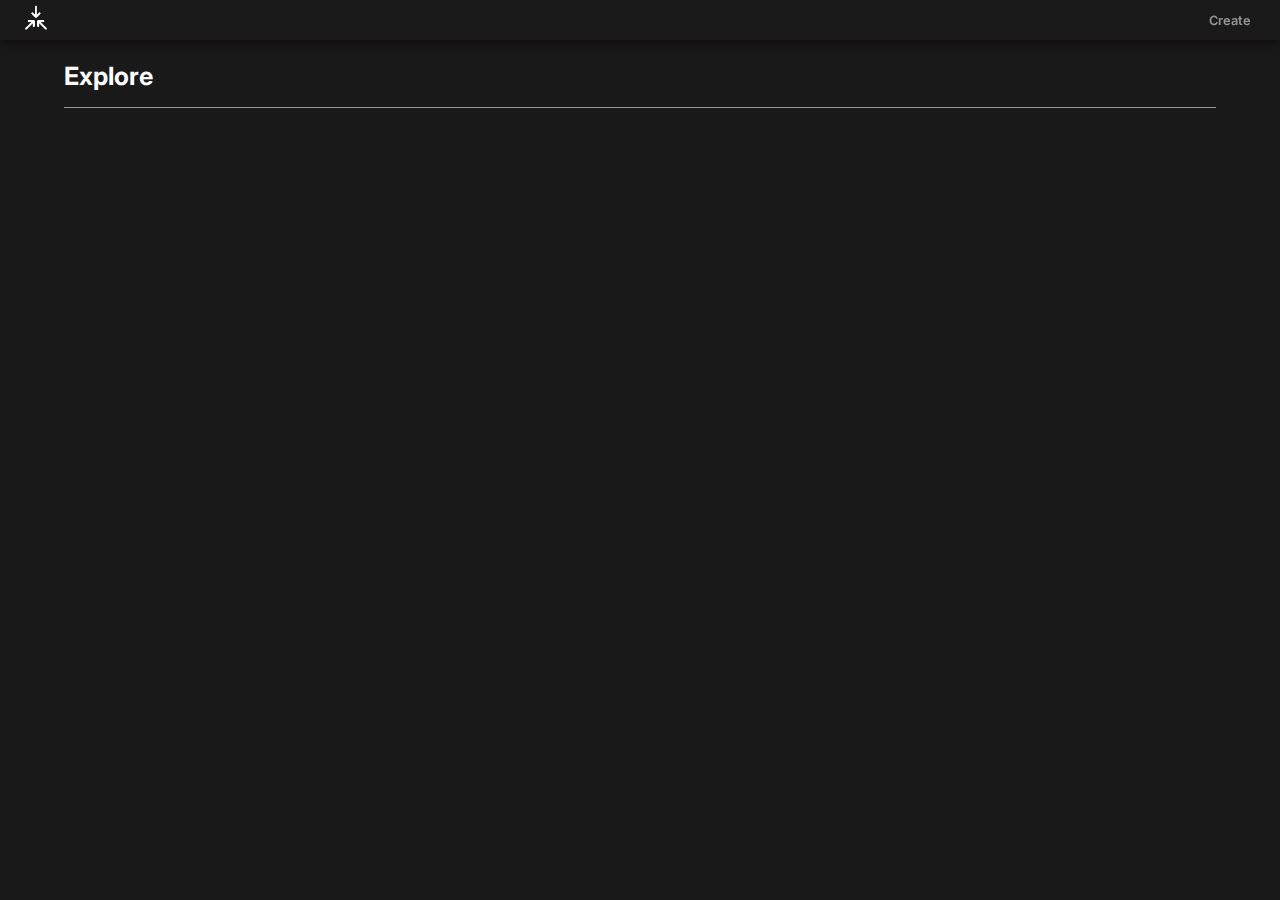
<file: index.html>
<!DOCTYPE html>
<html lang="en">
<head>
    <meta charset="UTF-8">
    <meta name="viewport" content="width=device-width, initial-scale=1.0">
    
    <link rel="icon" href="./assets/icon/scp-logo-main-white-transparent.png">
    
    <title>SCP Foundation</title>

    <link rel="stylesheet" href="styles/style.css">
    <link rel="stylesheet" href="styles/container-new-content.css">
    <link rel="stylesheet" href="styles/explore-page-styling.css">
    
    <link rel="stylesheet" href="./styles/nav-bar-styling.css">

    <link rel="preconnect" href="https://fonts.googleapis.com">
    <link rel="preconnect" href="https://fonts.gstatic.com" crossorigin>
    <link href="https://fonts.googleapis.com/css2?family=Inter:wght@100..900&display=swap" rel="stylesheet">
</head>
<body>
    <div class="nav-bar-container">
        <img src="./assets/icon/scp-logo-main-true-transparent-white.png" alt="" class="nav-bar-logo" onclick="home()">
        <div class="nav-link-container">
            <a href="./pages/create-scp.html">Create</a>
        </div>
    </div>
    <script type="module" src="./scripts/calldata.js" defer></script>
    
    <section class="explore-main" id="explore-sec-container">
        <div class="explore-title-container" id="explore-title-dyn">
            <h1 id="explore-editable-title">Explore</h1>
        </div>
    </section>

    <section class="category-super-wrapper">
    </section>
</body>
</html>
</file>
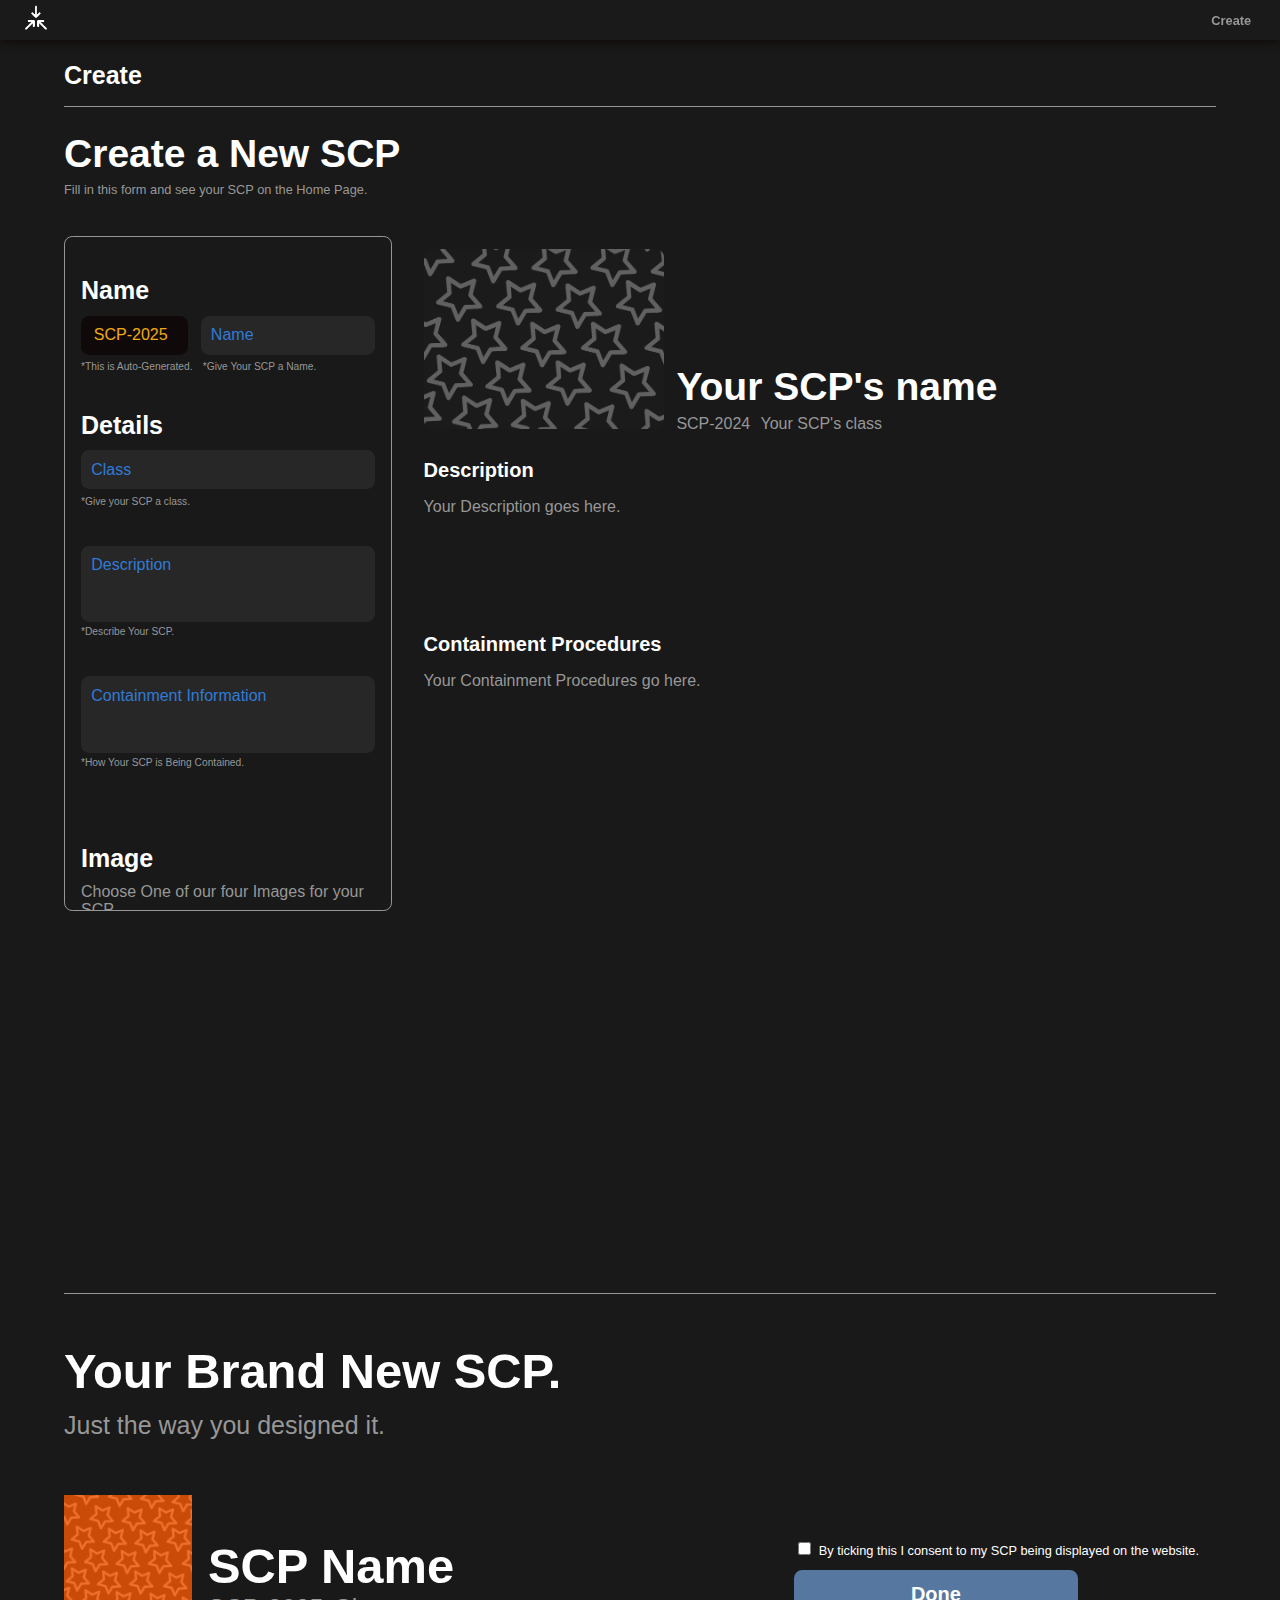
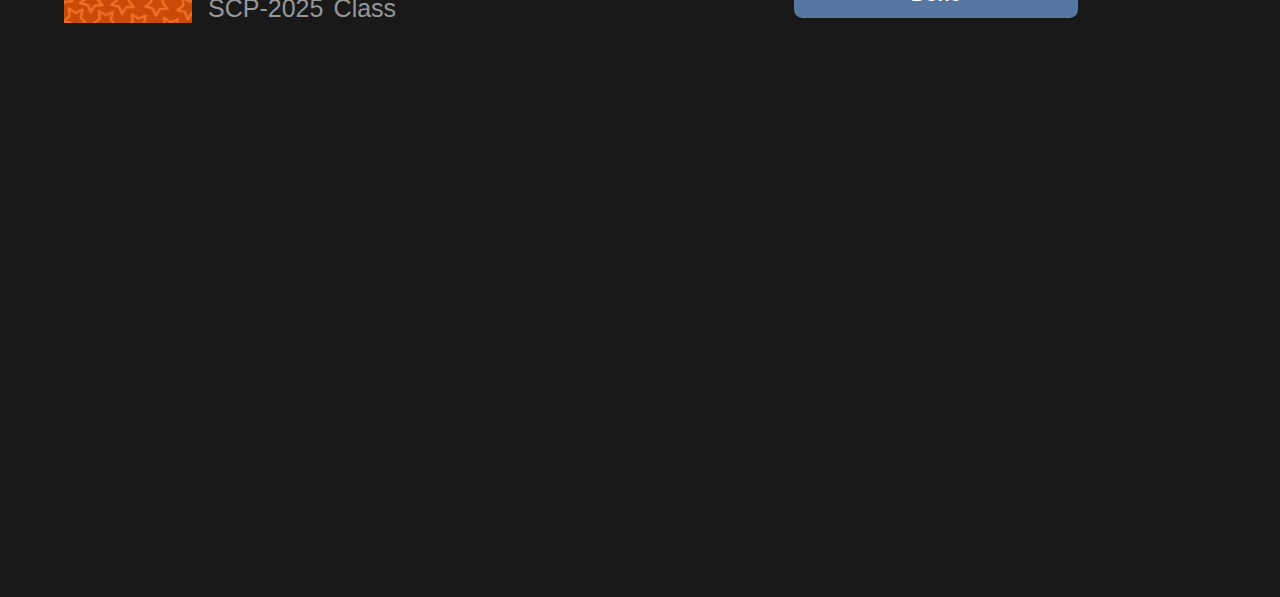
<file: pages/create-scp.html>
<!DOCTYPE html>
<html lang="en">
<head>
    <meta charset="UTF-8">
    <meta name="viewport" content="width=device-width, initial-scale=1.0">
    <title>Create An SCP - SCP Foundation</title>
    
    <link rel="icon" href="../assets/icon/scp-logo-main-white-transparent.png">

    <link rel="stylesheet" href="../styles/container-new-content.css">
    <link rel="stylesheet" href="../styles/explore-page-styling.css">
    
    <link rel="stylesheet" href="../styles/nav-bar-styling.css">
    
    <link rel="stylesheet" href="../styles/state-conf-styling.css">
    
    <link rel="stylesheet" href="../styles/style.css">

    <!-- <link rel="stylesheet" href="../styles/create-form-styling.css"> -->
     <link rel="stylesheet" href="../styles/create-form-f-back.css">
</head>
<body>
    <div class="nav-bar-container">
        <img src="../assets/icon/scp-logo-main-true-transparent-white.png" alt="" class="nav-bar-logo" onclick="home()">
        <div class="nav-link-container">
            <a href="./create-scp.html">Create</a>
        </div>
    </div>
    <section class="explore-main create-main-header" id="explore-se-container">
        <div class="explore-title-container" id="explore-title-dyn">
            <h1 id="explore-editable-title">Create</h1>
        </div>
    </section>

    <section class="f-main-container">
        <div class="f-t-container">
            <h1 class="f-t-title">Create a New SCP</h1>
            <p class="f-t-subtext">Fill in this form and see your SCP on the Home Page.</p>
        </div>
        <div class="f-wrapper">
            <form id="create-new-scp" class="f-container" action="../scripts/create-scp.php" method="post">
                <div class="f-scroll"></div>
                <h1 class="f-header">Name</h1>
                <div class="f-identifier-container">
                    <div class="item-container">
                        <span class="f-item-number">SCP-2025</span>
                        <img src="../assets/asset-pack-main/plus-solid-white.svg" alt="" class="learn-more-item-mobile" onclick="showInf()">
                    </div>
                    <div class="f-input-container">
                        <input class="f-input f-content-editable" type="text" name="name" id="f-i-name" required autocomplete="off">
                        <label for="f-i-name" class="f-label" id="f-l-name"> Name</label>
                    </div>
                </div>
                <div class="f-detail-header-container">
                    <p class="f-text hide-mobile">*This is Auto-Generated.</p>
                    <p class="f-text">*Give Your SCP a Name.</p>
                </div>
    
                <h1 class="f-header f-h-latter">Details</h1>
                <div class="f-detail-container">
                    <div class="f-input-container">
                        <input class="f-input f-long-input f-content-editable" type="text" name="class" id="f-i-class" required autocomplete="off">
                        <label for="f-i-class" class="f-label" id="f-l-class"> Class</label>
                    </div>
    
                    <p class="f-text f-bottom-padding">*Give your SCP a class.</p>
    
                    <div class="f-input-container">
                        <textarea class="f-large-content-container desc f-content-editable" name="description" id="f-i-desc" required></textarea>
                        <label for="f-i-desc" class="f-label" id="f-l-desc"> Description</label>
                    </div>
    
                    <p class="f-text f-bottom-padding">*Describe Your SCP.</p>
                    
                    <div class="f-input-container">
                        <textarea class="f-large-content-container cont f-content-editable" name="containment" id="f-i-cont" required></textarea>
                        <label for="f-i-cont" class="f-label" id="f-l-cont">Containment Information</label>
                    </div>
                    
                    <p class="f-text f-bottom-padding">*How Your SCP is Being Contained.</p>
                </div>
                <h1 class="f-header f-h-img">Image</h1>
                <p class="f-img-stitle">Choose One of our four Images for your SCP</p>
                <div class="f-img-container">
                    <img src="../public/images/presets/scp-user-preset-01_fire.png" class="f-image" alt="">
                    <img src="../public/images/presets/scp-user-preset-02_fire.png" class="f-image" alt="">
                    <img src="../public/images/presets/scp-user-preset-03_fire.png" class="f-image" alt="">
                    <img src="../public/images/presets/scp-user-preset-04_fire.png" class="f-image" alt="">
                </div>
                <div class="f-color-picker-title">
                    <h1 class="f-c_picker-header f-header">Colour</h1>
                    <p class="f-c_picker-subtext f-img-stitle">And the Colour</p>
                </div>
                <div class="f-img-color-container">
                    <div class="f-color-container f-color-selected f-color-1">
                        <div class="f-color_1 color-option_1"></div>
                        <div class="f-color_2 color-option_1_secondary"></div>
                    </div>
                    <div class="f-color-container f-color-2">
                        <div class="f-color_1 color-option_2"></div>
                        <div class="f-color_2 color-option_2_secondary"></div>
                    </div>
                    <div class="f-color-container f-color-3">
                        <div class="f-color_1 color-option_3"></div>
                        <div class="f-color_2 color-option_3_secondary"></div>
                    </div>
                    <div class="f-color-container f-color-4">
                        <div class="f-color_1  color-option_4"></div>
                        <div class="f-color_2 color-option_4_secondary"></div>
                    </div>
                </div>
                <input type="hidden" id="image_source" name="image_source" value="../public/images/presets/scp-user-preset-01_fire.png">
                <button class="f-next-btn f-h-end" type="button" onclick="f_next_btn()">Next</button>
            </form>
            <div class="f-preview-wrapper">
                <div class="f-preview-container">
                    <div class="f-p-img-container">
                        <img src="../public/images/presets/scp-user-preset-01.png" alt="" class="f-p-img">
                    </div>
                    <div class="f-p-identity-container">
                        <h1 class="f-p-name">Your SCP's name</h1>
                        <div class="f-p-class-item-container">
                            <p class="f-p-item">SCP-2024</p>
                            <p class="f-p-class">Your SCP's class</p>
                        </div>
                    </div>
                </div>
                <div class="f-preview-detail-container">
                    <div class="f-preview-desc-container">
                        <h1 class="f-p-desc-title">Description</h1>
                        <div class="f-p-desc-dynamic f-p-dynamic">
                            <p class="f-p-desc">Your Description goes here.</p>
                        </div>
                    </div>
                    <div class="f-preview-desc-container">
                        <h1 class="f-p-desc-title">Containment Procedures</h1>
                        <div class="f-p-cont-dynamic f-p-dynamic">
                            <p class="f-p-cont">Your Containment Procedures go here.</p>
                        </div>
                    </div>
                </div>
            </div>
        </div>
        <div class="f-finish-wrapper">
            <div class="f-message-container">
                <h1 class="f-f-header">Your Brand New SCP.</h1>
                <p class="f-f-subtext">Just the way you designed it.</p>
            </div>
            <div class="f-finish-review">
                <div class="f-finish-container">
                    <img class="f-finish-img" src="../public/images/presets/scp-user-preset-01_fire.png" alt="">
                    <div class="f-f-detail-container">
                        <h1 class="f-finish-name">SCP Name</h1>
                        <div class="f-f-identity-container">
                            <p class="f-finish-identity">SCP-2025</p>
                            <p class="f-finish-class">Class</p>
                        </div>
                    </div>
                </div>
                <div class="f-finish-btn-container">
                    <div class="f-f-c_box-container">
                        <input type="checkbox" name="consent" id="f-c_box" class="f-f-c_box" onchange="handle_btn()">
                        <label for="f-c_box" class="f-f-c_box-label">By ticking this I consent to my SCP being displayed on the website.</label>
                    </div>
                    <button class="f-submit-btn" type="submit" id="f-s_btn" disabled>Done</button>
                </div>
            </div>
        </div>
    </section>
    <section class="context-form">
        <div class="sucessful-context-wrapper">
            <div class="s-c-img-container">
                <div class="s-c-img-border">
                    <svg class ="s-c-img" xmlns="http://www.w3.org/2000/svg" viewBox="0 0 448 512"><!--!Font Awesome Free 6.5.2 by @fontawesome - https://fontawesome.com License - https://fontawesome.com/license/free Copyright 2024 Fonticons, Inc.--><path d="M438.6 105.4c12.5 12.5 12.5 32.8 0 45.3l-256 256c-12.5 12.5-32.8 12.5-45.3 0l-128-128c-12.5-12.5-12.5-32.8 0-45.3s32.8-12.5 45.3 0L160 338.7 393.4 105.4c12.5-12.5 32.8-12.5 45.3 0z" fill="#41ea44"/></svg>
                </div>
            </div>
            <div class="s-c-text-container">
                <h1>SCP Created</h1>
                <p>Your creation can now be viewed in the home page.</p>
            </div>
            <div class="s-c-button-container">
                <button onclick="home()">Return Home</button>
            </div>
        </div>
    </section>
    <section class="context-form-error">
        <div class="failure-context-wrapper">
            <div class="s-c-img-container">
                <div class="f-c-img-border">
                    <svg class="f-c-img"xmlns="http://www.w3.org/2000/svg" viewBox="0 0 384 512"><!--!Font Awesome Free 6.5.2 by @fontawesome - https://fontawesome.com License - https://fontawesome.com/license/free Copyright 2024 Fonticons, Inc.--><path d="M376.6 84.5c11.3-13.6 9.5-33.8-4.1-45.1s-33.8-9.5-45.1 4.1L192 206 56.6 43.5C45.3 29.9 25.1 28.1 11.5 39.4S-3.9 70.9 7.4 84.5L150.3 256 7.4 427.5c-11.3 13.6-9.5 33.8 4.1 45.1s33.8 9.5 45.1-4.1L192 306 327.4 468.5c11.3 13.6 31.5 15.4 45.1 4.1s15.4-31.5 4.1-45.1L233.7 256 376.6 84.5z" fill="#e21f11"/></svg>
                </div>
            </div>
            <div class="s-c-text-container">
                <h1>Something went wrong</h1>
                <p>Please try again.</p>
            </div>
            <div class="s-c-button-container">
                <button onclick="refresh()">Return</button>
            </div>
        </div>
    </section>
    <section class="mobile-item-info">
        <div class="mobile-info-wrapper">
            <div class="close-info-container">
                <img src="../assets/asset-pack-main/x-solid-white.svg" alt="" onclick="hideInf()">
            </div>
            <p class="mobile-info-expand">The SCP Number is generated <span>automatically,</span> but can be updated in its detail page.</p>
        </div>
    </section>
    <script src="../scripts/form-script.js"></script>
    <script src="../scripts/form-shorten-word.js" type="module"></script>
    <script>
        const item_num = document.querySelector('.f-item-number')
        let sanitize_to_item = 0
        fetch('../scripts/featured-content.php')
        .then(response => response.json())
        .then(data => {
            sanitize_to_item = parseInt(data[0].id) + 2015
            item_num.textContent = "SCP-" + sanitize_to_item;
        })
        .catch(error => {
            console.log("error: ", error)
        })
    </script>
    <script>
        const form = document.getElementById('create-new-scp');
        const context_menu = document.querySelector('.context-form')
        const context_fail = document.querySelector('.context-form-error')
        const submitBtn = document.querySelector('.f-submit-btn');
        const section_show = document.querySelector('.mobile-item-info')
        const inf_container = document.querySelector('.mobile-info-wrapper')
        const sel_img = document.querySelector('.f-finish-img')
    
        submitBtn.addEventListener('click', function(event) {
            event.preventDefault(); // Prevent the default button click behavior
    
            // Validate form inputs if needed (optional)
            if (name_input.value === "" || class_input.value === "" || desc_input.value === "" || cont_input.value === "") {
                callContextFail()
                return;
            }
    
            // Serialize form data into a FormData object
            const formData = new FormData(form);
            formData.set("image_source", sel_img.src)
    
            // Send the form data to your PHP script using fetch
            fetch('../scripts/create-scp.php', {
                method: 'POST',
                body: formData
            })
            .then(response => response.json())
            .then(data => {
                console.log(formData.get("image_source"))
                callContextSuccess()
            })
            .catch((error) => {
                callContextFail()
            });
        });
        function callContextSuccess() {
            document.body.style.overflowY = 'hidden'
            context_menu.style.display = "flex"
        }
        function callContextFail() {
            document.body.style.overflowY = 'hidden'
            context_fail.style.display = "flex"
        }
        document.addEventListener("scroll", ()=> {
            let context_max_filtered = `${document.body.getBoundingClientRect().top * -1}px`
            context_fail.style.top = context_max_filtered
            context_menu.style.top = context_max_filtered
            section_show.style.top = context_max_filtered
        })
        function showInf() {
            document.body.style.overflowY = "hidden"
            inf_container.style.animation = "anim_in 500ms"
            section_show.style.display = "flex"
        }
        function hideInf() {
            document.body.style.overflowY = "scroll"
            inf_container.style.animation = "anim_out 500ms"
            setTimeout(() => {
                section_show.style.display = "none"
            }, 220);
        }
    </script>
    <script>
        function home() {
            window.location.href = '../index.html'
        }
        function refresh() {
            window.location.href = './create-scp.html'
        }
    </script>
</body>
</html>
</file>
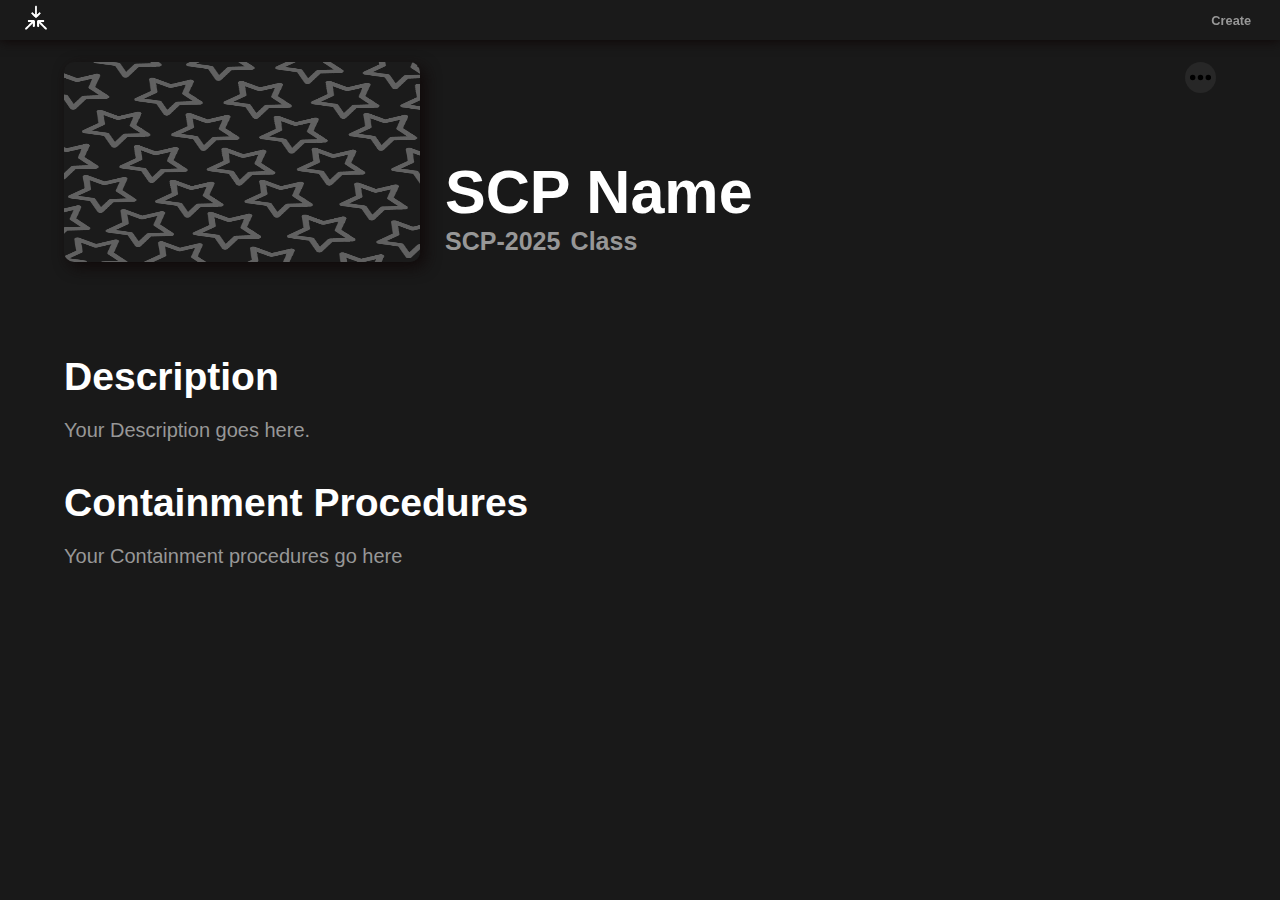
<file: pages/detail-scp.html>
<!DOCTYPE html>
<html lang="en">
<head>
    <meta charset="UTF-8">
    <meta name="viewport" content="width=device-width, initial-scale=1.0">
    <title> - SCP Foundation</title>

    <link rel="icon" href="../assets/icon/scp-logo-main-white-transparent.png">

    <link rel="stylesheet" href="../styles/container-new-content.css">
    <link rel="stylesheet" href="../styles/explore-page-styling.css">
    <link rel="stylesheet" href="../styles/nav-bar-styling.css">
    
    <link rel="stylesheet" href="../styles/style.css">

    <link rel="stylesheet" href="../styles/detail-page-styling.css">

    <link rel="stylesheet" href="../styles/create-form-f-back.css">
</head>
<body>  
    <div class="nav-bar-container">
        <img src="../assets/icon/scp-logo-main-true-transparent-white.png" alt="" class="nav-bar-logo" onclick="home()">
        <div class="nav-link-container">
            <a href="./create-scp.html">Create</a>
        </div>
    </div>
    <section class="detail-wrapper">
        <div class="d-img-container">
            <div class="img-option-container-mb_rspn">
                <img src="../public/images/presets/scp-user-preset-01.png" alt="" class="d-img">
            </div>
            <div class="d-glance-inf-container">
                <h1 class="d-name">SCP Name</h1>
                <div class="d-identity-container">
                    <p class="d-identifier">SCP-2025</p>
                    <p class="d-class">Class</p>
                </div>
            </div>
            <div class="d-option-container">
                <div class="d-option-outline" id="open">
                    <img src="../assets/asset-pack-main/ellipsis-solid.svg" alt="" class="d-options">
                </div>
                <div class="d-option-content-container" id="menu">
                    <button class="d-c-option d-update" onclick="showUContext()">Update SCP <img src="../assets/asset-pack-main/plus-solid.svg" alt="" class="d-c-image u-img"></button>
                    <button class="d-c-option d-delete" onclick="confirmDelete()">Delete SCP <img src="../assets/asset-pack-main/minus-solid.svg" alt="" class="d-c-image del-img"></button>
                </div>
            </div>
        </div>
        <div class="d-inf-container">
            <div class="d-desc-container d-inf-small-container">
                <h1 class="d-desc-title d-title">Description</h1>
                <p class="d-desc-text d-text-container">Your Description goes here.</p>
            </div>
            <div class="d-cont-container d-inf-small-container">
                <h1 class="d-cont-title d-title">Containment Procedures</h1>
                <p class="d-cont-text d-text-container">Your Containment procedures go here</p>
            </div>
        </div>
    </section>

    <section class="d-update-context-form">
        <div class="d-update-wrapper">
            <div class="d-context-header-container">
                <h1 class="d-c-header">Update</h1>
                <div class="d-close-container" onclick="closeUContext()">
                    <img src="../assets/asset-pack-main/x-solid.svg" alt="" class="d-c-close">
                </div>
            </div>
            <div class="d-preview-container">
                <div class="d-p-img-container">
                    <img src="../public/images/presets/scp-user-preset-01.png" alt="" class="d-u-img">
                </div>
                <div class="d-p-glance-inf-container">
                    <h1 class="d-p-g-name">SCP Name</h1>
                    <div class="d-p-glance-identity">
                        <p class="d-p-glance-item">SCP-2025</p>
                        <p class="d-p-glance-class">Class</p>
                    </div>
                </div>
            </div>
            <div class="update-context-container">
                <form action="" class="update-context">
                    <div class="u-i-container u-name-container">
                        <input type="text" class="u-name u-input" required>
                        <label for="" class="u-n-l u-label">Name</label>
                    </div>
                    <div class="u-i-container u-item-container">
                        <input type="text" class="u-item u-input" required>
                        <label for="" class="u-it-l u-label">Item</label>
                    </div>
                    <div class="u-i-container u-class-container">
                        <input type="text" class="u-class u-input" required>
                        <label for="" class="u-c-l u-label">Class</label>
                    </div>
                    <div class="u-desc-container u-large-container">
                        <textarea type="text" class="u-desc u-input u-large-input" required></textarea>
                        <label for="" class="u-d-l u-label">Description</label>
                    </div>
                    <div class="u-cont-container u-large-container">
                        <textarea type="text" class="u-cont u-input u-large-input" required></textarea>
                        <label for="" class="u-co-l u-label">Containment Procedures</label>
                    </div>
                    <div class="u-btn-container">
                        <button type="submit" class="u-submit-btn">Done</button>
                    </div>
                </form>
            </div>
        </div>
    </section>
    <section class="context-form-del">
        <div class="del-context-wrapper">
            <div class="s-c-text-container">
                <h1>Delete SCP</h1>
                <p>Are you sure you want to delete this SCP?</p>
            </div>
            <div class="s-c-button-container">
                <button class="delete-btn-main">Confirm</button>
                <button onclick="closeConfirmDelete()">Cancel</button>
            </div>
        </div>
    </section>
    <section class="context-choose-option">
        <div class="c-option-container">
            <button class="choose-update" onclick="showUContext()">Update SCP</button>
            <button class="choose-del" onclick="confirmDelete()">Delete SCP</button>
            <button class="cancel-options" onclick="closeOptContext()">Cancel</button>
        </div>
    </section>
    <script src="../scripts/detail-draw.js"></script>
    <script>
        function home() {
            window.location.href = '../index.html'
        }
    </script>
</body>
</html>
</file>
<file: styles/style.css>
*:root
{
    /* colors */
    --color-blue-light: #317bd6;
    --color-blue-dark: #053059;
    --color-main-light: #e21f11;
    --color-main-dark: #80170f;
    --color-main-highlight: #990a0a;
    --color-black: #171717;
    --color-shadow-black: #100909;
    --color-gray: #272727;
    --color-light-gray: #979797;
    --color-white: #fff;
    --color-black: #191919;
    --color-red-light: #ec5a2a;

    --color-button-blue: #12519f;
    --color-button-disabled: #5577a0;

    --color-locked-input: #f0aa14;

    --color-validate-confirm: #41ea44;

    --color-delete: #e21f11;
    --color-delete-inv: #1de0ee;

    /* sizing */
    --x-large: 5.96rem;
    --large: 4.768rem;
    --h1: 3.815rem;
    --h2: 3.052rem;
    --h3: 2.441rem;
    --h4: 1.953rem;
    --h5: 1.563rem;
    --h6: 1.25rem;
    --p: 1rem;
    --small: 0.8rem;
    --x-small: 0.64rem;
}
* {
    box-sizing: border-box;
}
body {
    background-color: var(--color-black);
    font-family: "Inter", sans-serif;
    color: var(--color-white);
    padding: 0;
    margin: 0;
    overflow-x: hidden;
}
</file>
<file: styles/container-new-content.css>
.control-button-slider {
    position: absolute;
    width: var(--h2);
    height: 9.57rem;
    z-index: 5;
    border-radius: 0;
    background-color: var(--color-black);
    visibility: hidden;
}
.control-button-slider:focus {
    outline: var(--color-white) solid 2px;
}
.wrapper-big {
    height: 10rem;
    width: 100%;
}
.wrapper-big:hover > .control-button-slider {
    visibility: visible;
}
.prev {
    left: 2%;
}
.next {
    right: 1.8%;
}
.category {
    width: 100%;
    margin: 0 auto;
    padding-block: var(--small) var(--h3);
    border-top: 1px solid var(--color-light-gray);
}
.category:nth-child(1) {
    border-top: none;
}
.title-container {
    display: flex;
    gap: 0.2rem;
    width: 90%;
    margin: 0 auto;
}
.content-container-wrapper {
    gap: 2rem;
    display: flex;
    overflow-x: scroll;
    height: 11rem;
    width: 90%;
    margin: 0 auto;
}
.content-container-wrapper::-webkit-scrollbar {
    display: none;
}
.title-container > h1 {
    font-size: 1rem;
    font-weight: 600;
    cursor: pointer;
    text-transform: capitalize;
}
.title-container > img {
    width: 0.7rem;
    opacity: 0.3;
    filter: invert();
    cursor: pointer;
}
.container-new-content {
    width: 17rem;
}

.container-new-content > img {
    height: 9rem;
    aspect-ratio: 16/9;
    border-radius: 0.85rem;
    transition: transform 0.245s ease-in-out;
    transition: opacity 0.1s ease-in-out;
    cursor: pointer;
    box-shadow: 5px 5px 10px var(--color-shadow-black);
    object-fit: cover;
}
.container-new-content:hover > img {
    opacity: 0.5;
}

@media only screen and (max-width: 1100px) {
    .control-button-slider {
        display: none;
    }
}
</file>
<file: styles/explore-page-styling.css>
.explore-main, .category-super-wrapper {
    overflow-x: hidden;
}
.explore-main {
    width: 100%;
    padding-top: var(--h1);
    padding-bottom: var(--h5);
}
.explore-main > * {
    width: 90%;
    margin: 0 auto;
}
.explore-title-container {
    border-bottom: 1px solid var(--color-light-gray);
    padding-bottom: var(--p);
}
.explore-title-container > h1 {
    font-size: var(--h5);
    font-weight: 700;
    padding: 0;
    margin: 0;
    text-transform: capitalize;
}
.featured-scp-container {
    display: flex;
    margin: 0 auto;
    gap: var(--h6);
    padding: 1.3rem 0;
}
.large-img {
    width: 40rem;
    aspect-ratio: 16/9;
    border-radius: 0.63rem;
    box-shadow: 10px 10px 20px var(--color-shadow-black);
    object-fit: cover;
}
.details-container {
    width: 30rem;
    display: flex;
    flex-direction: column;
    justify-content: center;
    margin-top: 9rem;
}
.details-container > h1 {
    font-size: var(--h5);
    font-weight: 600;
    padding: 0;
    margin: 0 0 0.41rem 0;
    text-transform: capitalize;
}
.details-container > p:nth-child(1) {
    font-size: var(--x-small);
    font-weight: 600;
    margin: 0;
    padding: 0;
    color: var(--color-red-light);
    text-transform: uppercase;
    opacity: 1;
}
.details-container > p {
    font-size: var(--small);
    color: var(--color-white);
    padding: 0;
    margin: 0 0 var(--h6) 0;
    text-transform: capitalize;
    opacity: 0.4;
}
.details-container > p:nth-child(4) {
    margin: 0 0 var(--x-large) 0;
    color: var(--color-light-gray);
    font-size: var(--p);
    padding: 0;
    text-transform: none;
    font-weight: 500;
    opacity: 1;
}
button {
    width: calc(var(--x-large) * 1.6);
    height: var(--h5);
    border-radius: 0.512rem;
    display: flex;
    font-size: var(--small);
    justify-content: center;
    align-items: center;
    border: none;
    color: var(--color-white);
    background-color: var(--color-main-light);
    cursor: pointer;
    transition: background-color 128ms ease-in-out;
    text-transform: capitalize;
    font-weight: 550;
}
button:focus {
    outline: var(--color-main-dark) solid 3px;
}
button > img {
    width: var(--small);
    aspect-ratio: 1/1;
    filter: invert();
}
@media only screen and (max-width: 1100px) {
    .large-img {
        width: 20rem;
        aspect-ratio: 1/1;
    }
}
@media only screen and (max-width: 550px) {
    .featured-scp-container {
        display: flex;
        flex-direction: column;
    }
    .large-img {
        width: 100%;
        aspect-ratio: 16/9;
    }
    .details-container {
        margin-top: var(--small);
    }
    .details-container > h1 {
        font-size: var(--h6);
    }
    .details-container > p:nth-child(4) {
        margin-bottom: var(--h6);
    }
}
</file>
<file: styles/nav-bar-styling.css>
.nav-bar-container {
    display: flex;
    justify-content: space-between;
    align-items: center;
    margin: 0 auto;
    margin-top: 0;
    width: 100vw;
    background-color: rgba(27,27,27, 0.9);
    backdrop-filter: blur(5px);
    -webkit-backdrop-filter: blur(5px);
    box-shadow: 0px 2px 10px var(--color-shadow-black);
    position: fixed;
    z-index: 100;
}
.nav-bar-container > * {
    margin-inline: var(--p);
}
.nav-bar-logo {
    width: 2.5rem;
    aspect-ratio: 1/1;
    cursor: pointer;
}

.nav-link-container {
    display: flex;
    gap: var(--x-small);
    padding-right: var(--small);
}
.nav-link-container > a {
    color: var(--color-light-gray);
    font-weight: 600;
    text-decoration: none;
    font-size: var(--small);
    transition: color 150ms ease-in-out;
}
.nav-link-container > a:hover {
    color: var(--color-blue-light);
}
</file>
<file: styles/state-conf-styling.css>
.context-form {
    position: absolute;
    top: 100vh;
    left: 0;
    overflow: hidden;
    flex-direction: column;
    align-items: center;
    justify-content: center;
    width: 100%;
    height: 100vh;
    background-color: rgba(67, 67, 67, 0.2);
    backdrop-filter: blur(4px);
    -webkit-backdrop-filter: blur(4px);
    display: none;
    z-index: 100;
}
.sucessful-context-wrapper {
    width: 25%;
    height: 68vh;
    background-color: var(--color-black);
    border-radius: var(--h3);
    display: flex;
    flex-direction: column;
    align-items: center;
}
.s-c-img-container {
    display: flex;
    justify-content: center;
    margin-top: var(--large);
}
.s-c-img-border {
    border: calc(var(--x-small) / 1.25 ) solid var(--color-validate-confirm);
    border-radius: 50%;
    padding: var(--x-small);
    animation: scale 1.5s;
}
.s-c-img {
    width: 6.5rem;
    aspect-ratio: 1/1;
}
.s-c-text-container {
    text-align: center;
    width: 75%;
}
.s-c-text-container > h1 {
    font-size: var(--h3);
    margin-block: var(--h3) 0;
}
.s-c-text-container > p {
    font-size: var(--h6);
    color: var(--color-light-gray);
    font-weight: 500;
    margin-block: var(--x-small) var(--h4);
}
.s-c-button-container {
    margin-top: var(--small);
    width: 100%;
    display: flex;
    justify-content: center;
}
.s-c-button-container > button {
    background-color: var(--color-blue-light);
    width: 60%;
    height: var(--h3);
    font-size: var(--h6);
    font-weight: 500;
    font-family: inherit;
}
@keyframes scale {
    100% {
        transform: scale(100%);
    }
    90% {
        transform: scale(102%);
    }
    85% {
        transform: scale(116%);
    }
    50% {
        transform: scale(116%);
    }
    0% {
        transform: scale(10%);
    }
}

.context-form-error {
    position: absolute;
    top: 0;
    left: 0;
    overflow: hidden;
    flex-direction: column;
    align-items: center;
    justify-content: center;
    width: 100%;
    height: 100%;
    background-color: rgba(67, 67, 67, 0.2);
    backdrop-filter: blur(4px);
    -webkit-backdrop-filter: blur(4px);
    display: none;
    z-index: 100;
}
.failure-context-wrapper {
    width: 25%;
    height: 68vh;
    background-color: var(--color-black);
    border-radius: var(--h3);
    display: flex;
    flex-direction: column;
    align-items: center;
}
.f-c-img-border {
    border: calc(var(--x-small) / 1.25 ) solid var(--color-delete);
    border-radius: 50%;
    padding: var(--x-small);
}
.f-c-img {
    width: 6.5rem;
    aspect-ratio: 1/1;
    animation: error 280ms;
}
@keyframes error {
    100% {
        transform: translateX(3%);
    }
    60% {
        transform: translateX(-3%);
    }
    50% {
        transform: translateX(3%);
    }
    0% {
        transform: translateX(-3%);
    }
}

@media only screen and (max-width: 1600px) {
    .failure-context-wrapper, .sucessful-context-wrapper {
        width: 60%;
    }
}
@media only screen and (max-width: 800px) {
    .context-form-error, .context-form {
        height: 100%;
        justify-content: flex-end;
    } 
    .failure-context-wrapper, .sucessful-context-wrapper {
        width: 100%;
        border-radius: var(--h3) var(--h3) 0 0;
    }
}
</file>
<file: styles/create-form-f-back.css>
*:root {
    --b-radius: 0.512rem;
    --input-width: calc(var(--h1) * (1.25 * 3));
}
.create-main-header{
    visibility: visible;
    display: block;
}
.f-container::-webkit-scrollbar {
    display: none;
}
.f-main-container {
    width: 90%;
    margin: 0 auto;
    padding-bottom: var(--h1);
}
.f-t-container{ 
    margin-bottom: var(--h3);
}
.f-t-title {
    font-size: var(--h3);
    margin-block: 0 0.386rem;
}
.f-t-subtext {
    font-size: var(--small);
    margin-block: 0 var(--small);
    color: var(--color-light-gray);
    font-weight: 500;
}

.f-container {
    padding: 0 var(--p);
    width: 40%;
    border: 1px solid var(--color-light-gray);
    border-radius: var(--b-radius);
    max-height: 75vh;
    overflow: scroll;
    scroll-behavior: smooth;
}
.f-header {
    font-size: var(--h5);
    margin-block: var(--h3) var(--x-small);
}

.f-identifier-container {
    display: flex;
    gap: var(--small);
}
.f-input-container {
    position: relative;
    width: 100%;
}
.f-input {
    background-color: var(--color-gray);
    border: none;
    font-size: var(--p);
    font-weight: 500;
    font-family: inherit;
    width: 100%;
    padding: 0 var(--x-small);
    margin-block: 0 0.41rem;
    height: var(--h3);
    border-radius: var(--b-radius);
    transition: font-size 0.2s ease-in-out;
}
.f-label {
    position: absolute;
    color: var(--color-blue-light);
    padding: var(--x-small);
    pointer-events: none;
    top: 0;
    left: 0;
    font-weight: 500;
}
.f-content-editable:focus {
    outline: none;
    border: 2px solid var(--color-white);
}
.f-content-editable {
    padding: var(--x-small);
    padding-top: var(--p);
    color: var(--color-white);
}
.f-content-editable:focus~.f-label,
.f-content-editable:valid~.f-label {
    top: calc(var(--x-small) * -1);
    font-size: var(--small);
}
.f-large-content-container {
    background-color: var(--color-gray);
    font-family: 'Inter', sans-serif;
    border: none;
    width: 100%;
    min-height: var(--large);
    font-size: var(--p);
    border-radius: 0.512rem;
    margin-block: 0;
    transition: height 0.5s ease-in-out;
    transition: width 0.5s ease-in-out;
    overflow: auto;
    resize: none;
}
.f-text {
    color: var(--color-light-gray);
    font-size: var(--x-small);
    font-weight: 500;
    margin-block: 0;
}
.f-detail-header-container {
    display: flex;
    gap: var(--x-small);
}
.f-detail-container {
    width: 100%;
}
.f-item-number {
    background-color: var(--color-shadow-black);
    width: calc(var(--h1) * 1.75);
    height: var(--h3);
    display: flex;
    align-items: center;
    border-radius: 0.512rem;
    padding-left: var(--small);
    margin-block: 0 0.41rem;
    color: var(--color-locked-input);
    font-weight: 500;
    cursor: default;
}
.f-long-input {
    width: 100%;
}
.f-img-container {
    width: 100%;
    display: flex;
    overflow: scroll;
    gap: var(--p);
    margin-bottom: var(--p);
}
.f-img-container::-webkit-scrollbar {
    display: none;
}
.f-image {
    width: 11.9rem;
    aspect-ratio: 1/1;
    cursor: pointer;
}
.f-bottom-padding {
    margin-block: 0 var(--h3);
}
.f-h-img {
    margin-block: var(--large) var(--x-small);
}
.f-img-stitle {
    font-size: var(--p);
    margin-block: 0 var(--h5);
    font-weight: 500;
    color: var(--color-light-gray);
}

.f-wrapper {
    display: flex;
    gap: 2rem;
}
.f-preview-wrapper {
    width: 100%;
}
.f-preview-container {
    display: flex;
    gap: var(--small);
    padding-block: var(--small);
}
.f-p-identity-container {
    display: flex;
    flex-direction: column;
    justify-content: flex-end;
}
.f-p-class-item-container {
    display: flex;
    gap: var(--x-small);
    margin: 0;
}
.f-p-name {
    margin-block: 0 0.41rem;
    font-size: var(--h3);   
}
.f-p-class,.f-p-item {
    margin: 0;
    color: var(--color-light-gray);
    font-weight: 500;
}
.f-p-img {
    width: 15rem;
    aspect-ratio: 4/3;
    object-fit: cover;
    border-radius: var(--b-radius);
}

.f-preview-desc-container {
    min-height: 10rem;
    width: 100%;
}
.f-p-desc-title {
    font-size: var(--h6);
}
.f-p-dynamic {
    color: var(--color-light-gray);
    font-weight: 500;
    max-width: 50rem;
    word-wrap: break-word;
}
.f-img-color-container {
    display: flex;
    margin-block: 0 var(--h5);
    gap: var(--h5);
}
.f-color-container {
    width: var(--h2);
    aspect-ratio: 1/1;
    border-radius: 50%;
    overflow: hidden;
    position: relative;
    display: flex;
    transition: transform 150ms ease-in-out;
    cursor: pointer;
}
.f-color-container:hover {
    transform: scale(115%);
}
.f-color-selected {
    border: 2px solid var(--color-light-gray);
}
.f-color_1 {
    width: 100%;
    height: 100%;
    position: absolute;
}
.f-color_2 {
    width: 100%;
    height: 50%;
    z-index: 3;
}
.color-option_1 {
    background-color: #f06f2a;
}
.color-option_1_secondary {
    background-color: #c94b07;
}
.color-option_2 {
    background-color: #2af08d;
}
.color-option_2_secondary {
    background-color: #19ca86;
}
.color-option_3 {
    background-color: #eeece1;
}
.color-option_3_secondary {
    background-color: #efe9bc;
}
.color-option_4 {
    background-color: #205ae3;
}
.color-option_4_secondary {
    background-color: #141687;
}
.f-next-btn {
    margin-block: var(--h2) var(--h3);
    background-color: var(--color-button-blue);
    height: var(--h2);
    width: calc(var(--large) * (1.25 * 2));
    font-size: var(--h6);
    font-weight: 500;
    border-radius: var(--p);
}
.f-next-btn:focus {
    outline: 2px solid var(--color-white);
}
.f-finish-wrapper {
    gap: calc(var(--large) * 1.25);
    margin-block: calc(var(--h1) * (1.25 * 5)) calc(var(--h1) * (1.25 * 6));
    border-top: 1px solid var(--color-light-gray);
    scroll-behavior: smooth;
}
.f-message-container {
    margin-block: var(--h2) 0;
}
.f-finish-container {
    display: flex;
    gap: var(--p);
    margin-block: 0 var(--h3);
    padding: var(--p) 0;
    width: 60%;
}
.f-f-header {
    font-size: var(--h2);
    margin-block: 0;
}
.f-f-subtext {
    font-size: var(--h5);
    margin-block: var(--small) var(--h3);
    color: var(--color-light-gray);
    font-weight: 500;
}
.f-finish-img {
    width: 8rem;
    object-fit: cover;
}
.f-f-detail-container {
    display: flex;
    flex-direction: column;
    justify-content: flex-end;
}
.f-finish-name {
    font-size: var(--h2);
    margin-block: 0;
}
.f-f-identity-container{
    display: flex;
    gap: var(--x-small);
}
.f-f-identity-container > p {
    margin-block: 0;
    color: var(--color-light-gray);
    font-size: var(--h5);
    margin-block: 0;
    font-weight: 500;
}
.f-finish-btn-container{
    display: flex;
    flex-direction: column;
    justify-content: center;
}
.f-submit-btn {
    width: 70%;
    height: var(--h2);
    font-size: var(--h6);
    margin-block: var(--x-small) 0;
    background-color: var(--color-button-blue);
    transition: background-color 200ms ease-in-out;
}
.f-submit-btn:disabled {
    background-color: var(--color-button-disabled);
    cursor: default;
}
.f-submit-btn:focus {
    border: 1px solid var(--color-white);
    outline: none;
}
.f-finish-review {
    display: flex;
    gap: var(--h3);
}
.f-f-c_box-label {
    font-size: var(--small);
}
.f-f-c_box {
    cursor: pointer;
}
.f-i-invalid {
    border: 1px solid var(--color-red-light);
}
@media only screen and (max-width: 1200px) {
    body {
        overflow-y: scroll;
    }
    .f-wrapper {
        display: inline;
    }
    .f-preview-container, .f-preview-detail-container {
        display: none;
    }
    .f-container {
        max-height: 100%;
    }
    .f-container {
        width: 100%;
        border: none;
        height: 100%;
    }
}
.f-selected {
    border: 1px solid var(--color-light-gray);
    padding: 3px;
}
.item-container {
    display: flex;
    gap: 8px;
    align-items: center;
}
.learn-more-item-mobile {
    border: 2px solid var(--color-white);
    border-radius: 50%;
    width: var(--h5);
    aspect-ratio: 1 / 1;
    display: flex;
    align-items: center;
    justify-content: center;
    padding: 3px;
    display: none;
    margin-block: 0 0.41rem;
}
@media only screen and (max-width: 800px) {
    .f-finish-review {
        display: inline;    
    }
    .f-finish-name {
        font-size: var(--h3);
    }
}
@media only screen and (max-width: 650px) {
    .f-f-identity-container > p {
        margin-block: 0;
        color: var(--color-light-gray);
        font-size: var(--p);
        margin-block: 0;
        font-weight: 500;
    }
    .f-f-c_box-label {
        font-size: var(--small);
    }
    .f-finish-name {
        font-size: var(--h4);
    }
    .f-f-header {
        font-size: var(--h3);
    }
}
@media only screen and (max-width: 500px) {
    .hide-mobile {
        display: none;
    }
    .f-f-identity-container > p {
        font-size: var(--x-small);
    }
    .f-identifier-container {
        display: inline;
    }
    .f-input, .f-large-content-container {
        width: 100%;
    }
    .f-finish-name {
        font-size: var(--h5);
    }
    .learn-more-item-mobile {
        display: block;
    }
}
.mobile-item-info {
    position: absolute;
    top: 0;
    left: 0;
    width: 100%;
    height: 100%;
    background-color: rgba(17, 17, 17, 0.6);
    backdrop-filter: blur(5px);
    display: none;
    flex-direction: column;
    justify-content: flex-end;
}
.mobile-info-wrapper {
    width: 100%;
    height: 35%;
    background-color: var(--color-black);
    border-radius: var(--h3) var(--h3) 0 0;
    display: flex;
    flex-direction: column;
    padding-top: var(--p);
    animation: anim_in 750ms;
}
.close-info-container {
    width: var(--h3);
    aspect-ratio: 1/1;
    background-color: rgb(0, 0, 0);
    border-radius: 50%;
    display: flex;
    justify-content: center;
    align-items: center;
    padding: 8px;
    align-self: flex-end;
    margin-right: var(--p);
}
.close-info-container > img {
    width: var(--h6);
    aspect-ratio: 1/1;
}
.mobile-info-expand > span {
    color: var(--color-white);
}
.mobile-info-expand {
    font-size: var(--h4);
    color: var(--color-light-gray);
    font-weight: 500;
    margin-block: var(--p) 0;
    width: 75%;
    align-self: center;
}
@keyframes anim_in {
    100% {
        transform: translateY(0%);
    }
    0% {
        transform: translateY(50%);
    }
}
@keyframes anim_out {
    100% {
        transform: translateY(80%);
    }
    0% {
        transform: translateY(0%);
    }
}
</file>
<file: styles/detail-page-styling.css>
.detail-wrapper {
    width: 90%;
    margin: 0 auto;
    padding-top: var(--h2);
}
.d-img-container {
    padding-block: var(--small);
    display: grid;
    grid-template-columns: 1fr 100fr 1fr;
    gap: var(--h5);
    position: relative;
}
.d-img {
    width: 22.25rem;
    aspect-ratio: 16/9;
    border-radius: var(--x-small);
    box-shadow: 5px 5px 15px var(--color-shadow-black);
}
.d-glance-inf-container {
    display: flex;
    flex-direction: column;
    justify-content: flex-end;
}
.d-name {
    font-size: var(--h1);
    margin-block: 0;
}
.d-identity-container {
    display: flex;
    gap: var(--x-small);
}
.d-identity-container > p {
    font-size: var(--h5);
    margin-block: 0 var(--x-small);
    color: var(--color-light-gray);
    font-weight: 600;
}
.d-option-container {
    display: flex;
    flex-direction: column;
    gap: var(--x-small);
}
.d-option-outline {
    width: var(--h4);
    margin-inline: auto 0;
    aspect-ratio: 1/1;
    background-color: var(--color-gray);
    border-radius: 50%;
    display: flex;
    justify-content: center;
    align-items: center;
    transition: background-color 100ms ease-in-out;
    backdrop-filter: blur(10px);
}
.d-options {
    width: var(--h5);
    aspect-ratio: 1/1;
    filter: invert();
    cursor: pointer;
}
.d-option-outline:hover {
    background-color: var(--color-blue-light);
}
.d-option-content-container {
    border: 1px solid var(--color-light-gray);
    border-radius: 0.38rem;
    display: flex;
    flex-direction: column;
    background: var(--color-gray);
    display: none;
}
.d-c-option {
    background-color: transparent;
    font-size: var(--x-small);
    font-weight: 500;
    padding: 0;
    padding-inline: var(--x-small);
    justify-content: start;
    border-radius: 0px;
    display: flex;
    justify-content: space-between;
}
.d-c-image {
    border: 2px solid var(--color-shadow-black);
    border-radius: 50%;
    width: 1rem;
    aspect-ratio: 1/1;
    padding-inline: 2px;
    display: flex;
    justify-content: center;
    align-items: center;
}
.d-c-option:focus {
    outline: 0;
    border: none;
}
.d-c-option:hover {
    background-color: rgba(67,67,67,0.5);
}
.d-update {
    border-bottom: 1px solid var(--color-light-gray);
}
.d-update:focus {
    border-bottom: 1px solid var(--color-light-gray);
}
.d-delete {
    color: var(--color-delete);
    font-weight: 700;
}
.del-img {
    border-color: var(--color-delete-inv);
}
.d-inf-container {
    margin-top: calc(var(--h1) * 1.25);
}
.d-inf-small-container {
    min-height: 5rem;
}
.d-title {
    font-size: var(--h3);
    margin-block: var(--h3) var(--x-small);
}
.d-text-container {
    color: var(--color-light-gray);
    font-weight: 500;
    font-size: var(--h6);
}

.d-update-context-form {
    display: none;
    position: absolute;
    top: 0;
    left: 0;
    overflow: hidden;
    flex-direction: column;
    align-items: center;
    justify-content: center;
    width: 100%;
    height: 100%;
    background-color: rgba(67, 67, 67, 0.2);
    -webkit-backdrop-filter: blur(4px);
    backdrop-filter: blur(4px);
    z-index: 100;
}
.d-update-wrapper {
    background-color: var(--color-black);
    position: relative;
    width: 32vw;
    height: 90vh;
    display: flex;
    flex-direction: column;
    border-radius: var(--h3);
    margin-bottom: var(--h4);
    box-shadow: 15px 15px 25px var(--color-black);
    overflow: hidden;
}
.d-update-wrapper > * {
    padding: 0 var(--h6);
}
.d-context-header-container {
    display: flex;
    justify-content: space-between;
    border-bottom: 1px solid var(--color-light-gray);
    margin-bottom: var(--h4);
    align-items: center;
}
.d-close-container {
    border: 2px solid var(--color-white);
    border-radius: 50%;
    width: 1.5rem;
    padding: 5px;
    aspect-ratio: 1/1;
    display: flex;
    justify-content: center;
    align-items: center;
    margin-block: var(--h5) var(--small);
    opacity: 0.6;
    cursor: pointer;
    transition: opacity 150ms ease-in-out;
}
.d-close-container:hover {
    opacity: 1;
}
.d-c-header {
    margin-block: var(--h5) var(--small);
    font-size: var(--h6);
    color: var(--color-light-gray);
}
.d-c-close {
    width: 1rem;
    aspect-ratio: 1/1;
}
.d-preview-container {
    display: flex;
    gap: var(--p);
    margin-bottom: var(--h4);
}
.d-p-glance-inf-container {
    display: flex;
    flex-direction: column;
    justify-content: center;
}
.d-p-glance-identity {
    display: flex;
    gap: var(--small);
}
.d-p-g-name {
    margin-block: 0 calc(var(--x-small) / (1.25 * 5));
    font-size: var(--h4);
}
.d-p-glance-identity > P {
    margin: 0;
    font-size: var(--small);
    color: var(--color-light-gray);
    font-weight: 500;
}
.d-u-img {
    width: 10rem;
    aspect-ratio: 6/5;
    object-fit: cover;
    box-shadow: 5px 5px 10px var(--color-shadow-black);
    border-radius: var(--p);
}
.update-context {
    display: flex;
    flex-direction: column;
    gap: var(--p);
    overflow-y: scroll;
    height: 20rem;
    padding-block: var(--p) var(--large);
    overflow-x: visible;
    align-items: center;
    scroll-behavior: smooth;
}
.update-context::-webkit-scrollbar {
    display: none;
}
.u-i-container {
    width: 95%;
    position: relative;
    height: var(--h1) !important;
}
.u-input {
    background-color: var(--color-gray);
    border: none;
    font-size: var(--p);
    font-weight: 500;
    font-family: inherit;
    width: 100%;
    padding: 0 var(--x-small);
    margin-block: 0 0.41rem;
    height: var(--h1);
    border-radius: var(--b-radius);
    transition: font-size 0.2s ease-in-out;
    color: var(--color-white);
}
.u-label {
    position: absolute;
    color: var(--color-blue-light);
    padding: var(--x-small);
    pointer-events: none;
    top: 0;
    left: 0;
    font-weight: 500;
}
.u-input:focus~.u-label,
.u-input:valid~.u-label {
    top: calc(var(--x-small) * -1);
    font-size: var(--small);
}
.u-large-container {
    width: 95%;
    position: relative;
}
.u-large-input {
    min-height: var(--large);
    resize: none;
    padding-block: var(--h6);
}
.u-btn-container {
    background: linear-gradient(to top, var(--color-black) 70%, rgba(17,17,17,0));
    width: 100%;
    height: 25%;
    position: absolute;
    bottom: 0;
    left: 0;
    display: flex;
    flex-direction: column;
    align-items: center;
    justify-content: flex-end;
}
.u-submit-btn {
    width: 50%;
    height: var(--h2);
    font-size: var(--h6);
    margin-block: var(--x-small) 0;
    background-color: var(--color-button-blue);
    transition: background-color 200ms ease-in-out;
    margin-bottom: var(--h3);
}
.u-submit-btn:disabled {
    background-color: var(--color-button-disabled);
    cursor: default;
}
.u-submit-btn:focus {
    border: 1px solid var(--color-white);
    outline: none;
}
.s-c-text-container {
    text-align: center;
    width: 75%;
}
.s-c-text-container > h1 {
    font-size: var(--h3);
    margin-block: var(--h6) 0;
    color: var(--color-delete);
}
.s-c-text-container > p {
    font-size: var(--h6);
    color: var(--color-light-gray);
    font-weight: 500;
    margin-block: var(--x-small) var(--h4);
}
.s-c-button-container {
    width: 100%;
    display: flex;
    justify-content: center;
    gap: 3px;
}
.s-c-button-container > button:nth-child(1) {
    background-color: var(--color-blue-light);
    width: 40%;
    height: var(--h3);
    font-size: var(--h6);
    font-weight: 500;
    font-family: inherit;
    border-radius: var(--b-radius) 0  0 var(--b-radius);
}
.s-c-button-container > button:nth-child(2) {
    background-color: var(--color-blue-light);
    width: 40%;
    height: var(--h3);
    font-size: var(--h6);
    font-weight: 500;
    font-family: inherit;
    border-radius: 0 var(--b-radius) var(--b-radius) 0;
}
.context-form-del {
    position: absolute;
    top: 0;
    left: 0;
    overflow: hidden;
    flex-direction: column;
    align-items: center;
    justify-content: center;
    width: 100%;
    height: 100%;
    background-color: rgba(67, 67, 67, 0.2);
    -webkit-backdrop-filter: blur(5px);
    backdrop-filter: blur(5px);
    display: none;
}
.del-context-wrapper {
    width: 25%;
    height:29vh;
    background-color: var(--color-black);
    border-radius: var(--h3);
    display: flex;
    flex-direction: column;
    align-items: center;
}

@media only screen and (max-width: 1100px) {
    .d-option-container {
        display: none;
    }
    .d-img-container {
        display: flex;
        flex-direction: column;
    }
    .d-img {
        width: 100%;
        aspect-ratio: 16/9;
    }
    .d-name {
        font-size: var(--h1);
    }
    .d-desc-title {
        margin-top: var(--p);
    }
    .d-title {
        font-size: var(--h3);
    }
    .d-inf-container {
        margin-top: 0;
    }
    .img-option-container-mb_rspn::after {
        content: '';
        position: absolute;
        top: var(--p);
        right: calc(var(--x-small) / (1.25 * 4));
        width: var(--h5);
        aspect-ratio: 1/1;
        background-color: var(--color-black);
        background-image: url(../assets/asset-pack-main/ellipsis-solid-white.svg);
        background-repeat: no-repeat;
        background-position: center;
        padding: 2px 4px;
        box-shadow: 5px 5px 10px var(--color-shadow-black);
        border-radius: 50%;
    }
    .d-update-context-form {
        justify-content: flex-end;
        backdrop-filter: blur(0px);
    }
    .d-update-wrapper {
        width: 100%;
        height: 80%;
        box-shadow: none;
        margin-bottom: 0;
        border-radius: var(--h3) var(--h3) 0 0;
    }
    .d-preview-container {
        display: none;
    }
    .u-btn-container {
        background: none;
        height: 15%;
    }
    .del-context-wrapper {
        width: 50%;
        height: 20%;
        z-index: 100;
    }
}
@media only screen and (max-width: 600px) {
    .d-name {
        font-size: var(--h4);
    }
    .d-identity-container {
        gap: 4px;
    }
    .d-identity-container > p {
        font-size: var(--small);
    }
    .d-title {
        font-size: var(--h5);
    }
    .d-text-container {
        font-size: var(--p);
    }
    .del-context-wrapper {
        width: 100%;
        height: 40%;
    }
}
.context-choose-option {
    position: absolute;
    width: 100%;
    height: 100%;
    top: 0;
    left: 0;
    display: none;
    flex-direction: column;
    justify-content: flex-end;
    align-items: center;
    animation: anim_in 0.5s;
    padding: var(--p);
}
.c-option-container {
    padding-block: var(--h5);
    width: 100%;
    display: flex;
    flex-direction: column;
    align-items: center;
    gap: var(--x-small);
    background-color: rgba(67, 67, 67, 0.5);
    -webkit-backdrop-filter: blur(20px);
    backdrop-filter: blur(20px);
    border-radius: var(--h5);
}
.c-option-container > button {
    width: 100%;
    height: var(--h3);
    background-color: transparent;
    font-size: var(--p);
    font-weight: 500;
    display: flex;
    justify-content: center;
    align-items: center;
    color: var(--color-blue-light);
}
.c-option-container > button:focus {
    outline: none;
}
.choose-update, .choose-del {
    border-bottom: 1px solid var(--color-light-gray);
    border-radius: 0;
}
.choose-del{
    color: var(--color-delete) !important;
}

@keyframes anim_in {
    100% {
        transform: translateY(0%);
    }
    0% {
        transform: translateY(5.96rem);
    }
}
</file>
